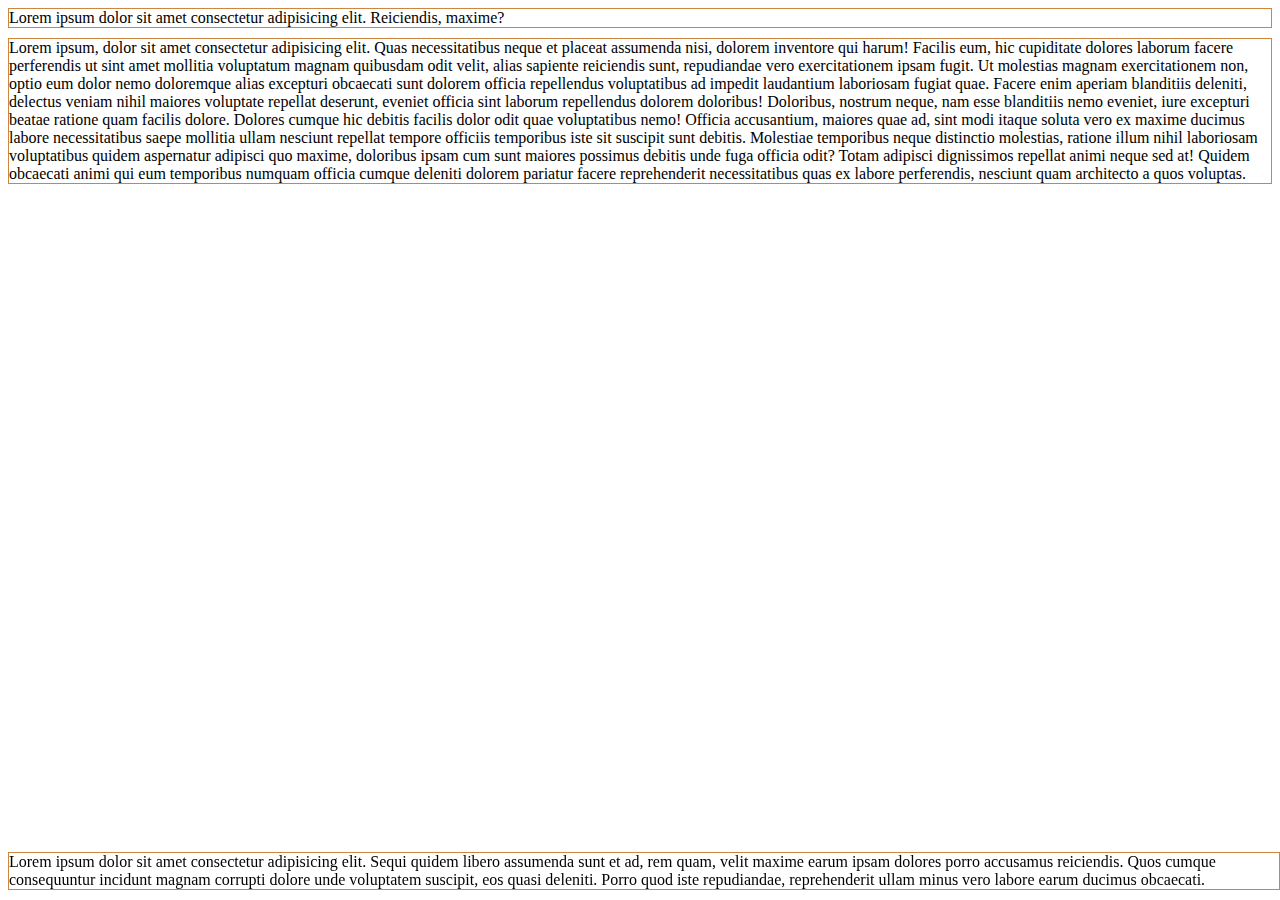
<file: desafio_2/index.html>
<!DOCTYPE html>
<html lang="en">
<head>
    <meta charset="UTF-8">
    <meta name="viewport" content="width=device-width, initial-scale=1.0">
    <meta http-equiv="X-UA-Compatible" content="ie=edge">
    <link rel="stylesheet" href="index.css">
    <title>Document</title>
</head>
<body>
    <header>Lorem ipsum dolor sit amet consectetur adipisicing elit. Reiciendis, maxime?</header>
    <main>
        Lorem ipsum, dolor sit amet consectetur adipisicing elit. Quas necessitatibus neque et placeat assumenda nisi, dolorem inventore qui harum! Facilis eum, hic cupiditate dolores laborum facere perferendis ut sint amet mollitia voluptatum magnam quibusdam odit velit, alias sapiente reiciendis sunt, repudiandae vero exercitationem ipsam fugit. Ut molestias magnam exercitationem non, optio eum dolor nemo doloremque alias excepturi obcaecati sunt dolorem officia repellendus voluptatibus ad impedit laudantium laboriosam fugiat quae. Facere enim aperiam blanditiis deleniti, delectus veniam nihil maiores voluptate repellat deserunt, eveniet officia sint laborum repellendus dolorem doloribus! Doloribus, nostrum neque, nam esse blanditiis nemo eveniet, iure excepturi beatae ratione quam facilis dolore. Dolores cumque hic debitis facilis dolor odit quae voluptatibus nemo! Officia accusantium, maiores quae ad, sint modi itaque soluta vero ex maxime ducimus labore necessitatibus saepe mollitia ullam nesciunt repellat tempore officiis temporibus iste sit suscipit sunt debitis. Molestiae temporibus neque distinctio molestias, ratione illum nihil laboriosam voluptatibus quidem aspernatur adipisci quo maxime, doloribus ipsam cum sunt maiores possimus debitis unde fuga officia odit? Totam adipisci dignissimos repellat animi neque sed at! Quidem obcaecati animi qui eum temporibus numquam officia cumque deleniti dolorem pariatur facere reprehenderit necessitatibus quas ex labore perferendis, nesciunt quam architecto a quos voluptas.
    </main>
    <footer>Lorem ipsum dolor sit amet consectetur adipisicing elit. Sequi quidem libero assumenda sunt et ad, rem quam, velit maxime earum ipsam dolores porro accusamus reiciendis. Quos cumque consequuntur incidunt magnam corrupti dolore unde voluptatem suscipit, eos quasi deleniti. Porro quod iste repudiandae, reprehenderit ullam minus vero labore earum ducimus obcaecati.</footer>
</body>
</html>
</file>
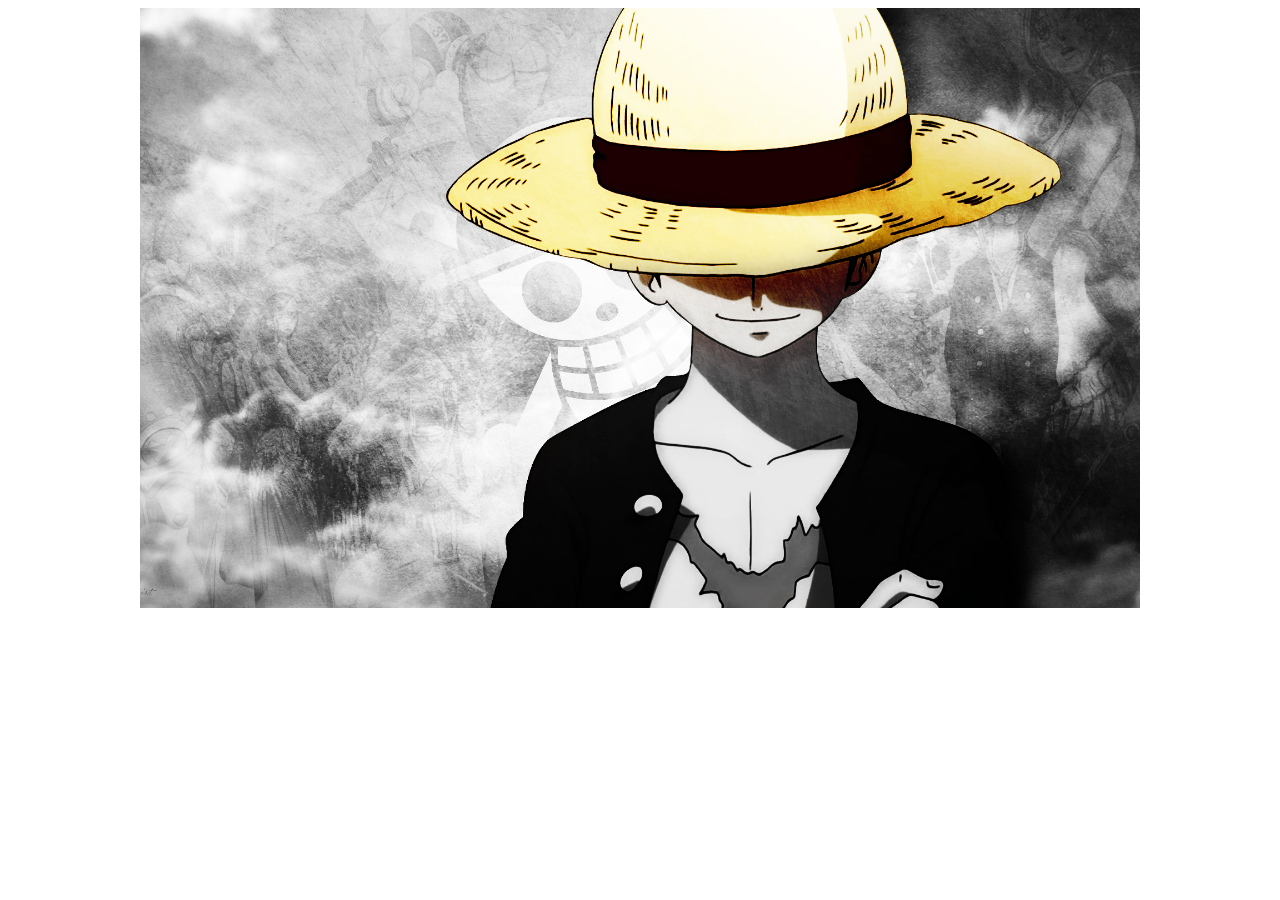
<file: desafio_3/index.html>
<!DOCTYPE html>
<html lang="en">
<head>
    <meta charset="UTF-8">
    <meta name="viewport" content="width=device-width, initial-scale=1.0">
    <meta http-equiv="X-UA-Compatible" content="ie=edge">
    <title>Document</title>
    <link rel="stylesheet" href="css/estilos.css">
</head>
<body>
    <div class="contenedor transicion">
        <div class="fondo transicion">
                <div class="texto transicion">Lorem ipsum, dolor sit amet consectetur adipisicing elit. Laborum saepe facere consequuntur ad fugiat voluptates mollitia quibusdam totam non dolor velit debitis error assumenda quos, magni amet, doloribus alias iste. Illo perspiciatis dolor repellat quidem harum accusamus, quibusdam odit, saepe blanditiis nam quas vitae ullam maxime minus! Reprehenderit, accusamus fugiat?</div>
        </div>
    </div>
</body>
</html>
</file>
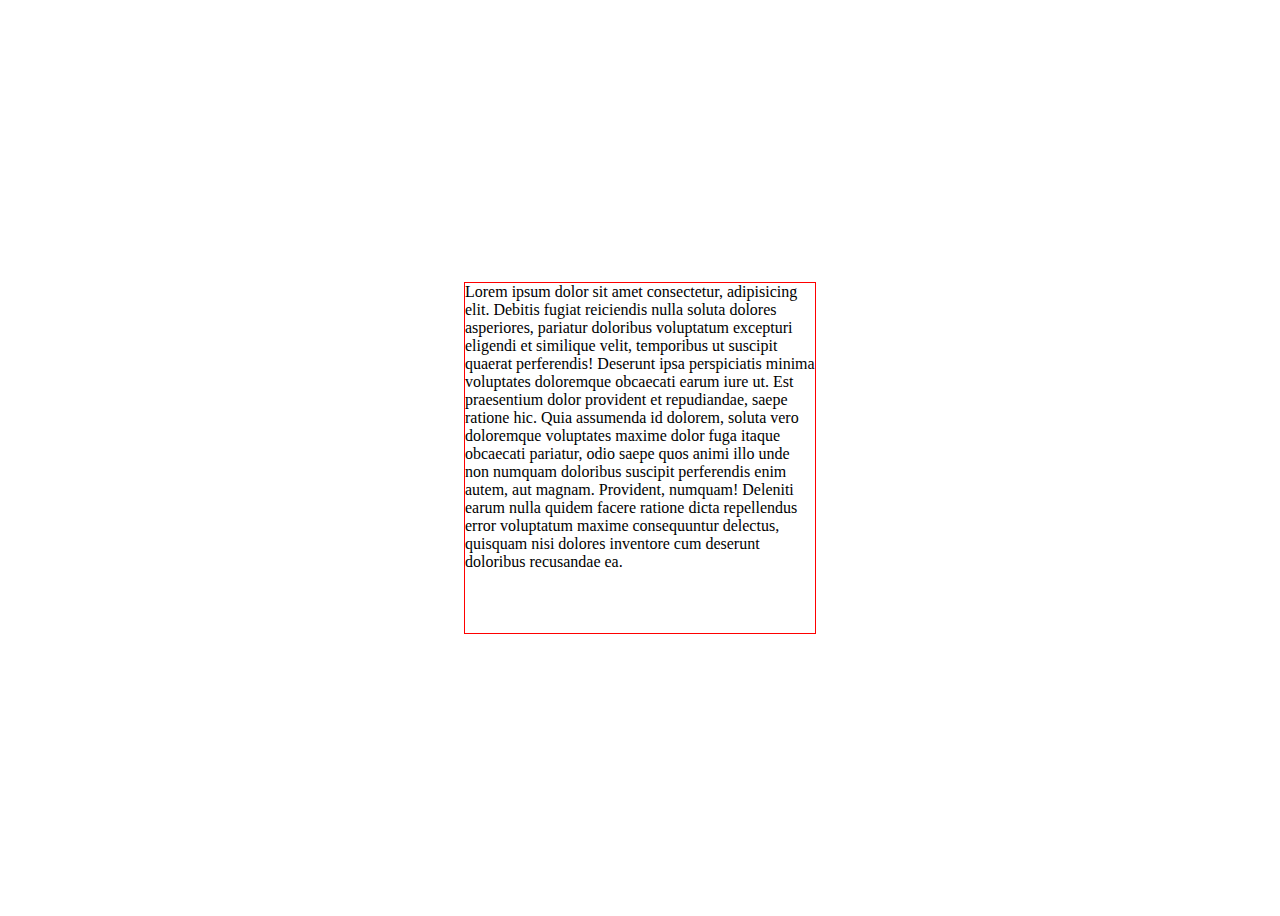
<file: desafio_4/index.html>
<!DOCTYPE html>
<html lang="en">
<head>
    <meta charset="UTF-8">
    <meta name="viewport" content="width=device-width, initial-scale=1.0">
    <meta http-equiv="X-UA-Compatible" content="ie=edge">
    <link rel="stylesheet" href="css/estilos.css">
    <title>Document</title>
</head>
<body>
    <section>
        <div>
            Lorem ipsum dolor sit amet consectetur, adipisicing elit. Debitis fugiat reiciendis nulla soluta dolores asperiores, pariatur doloribus voluptatum excepturi eligendi et similique velit, temporibus ut suscipit quaerat perferendis! Deserunt ipsa perspiciatis minima voluptates doloremque obcaecati earum iure ut. Est praesentium dolor provident et repudiandae, saepe ratione hic. Quia assumenda id dolorem, soluta vero doloremque voluptates maxime dolor fuga itaque obcaecati pariatur, odio saepe quos animi illo unde non numquam doloribus suscipit perferendis enim autem, aut magnam. Provident, numquam! Deleniti earum nulla quidem facere ratione dicta repellendus error voluptatum maxime consequuntur delectus, quisquam nisi dolores inventore cum deserunt doloribus recusandae ea.
        </div>
    </section>
</body>
</html>
</file>
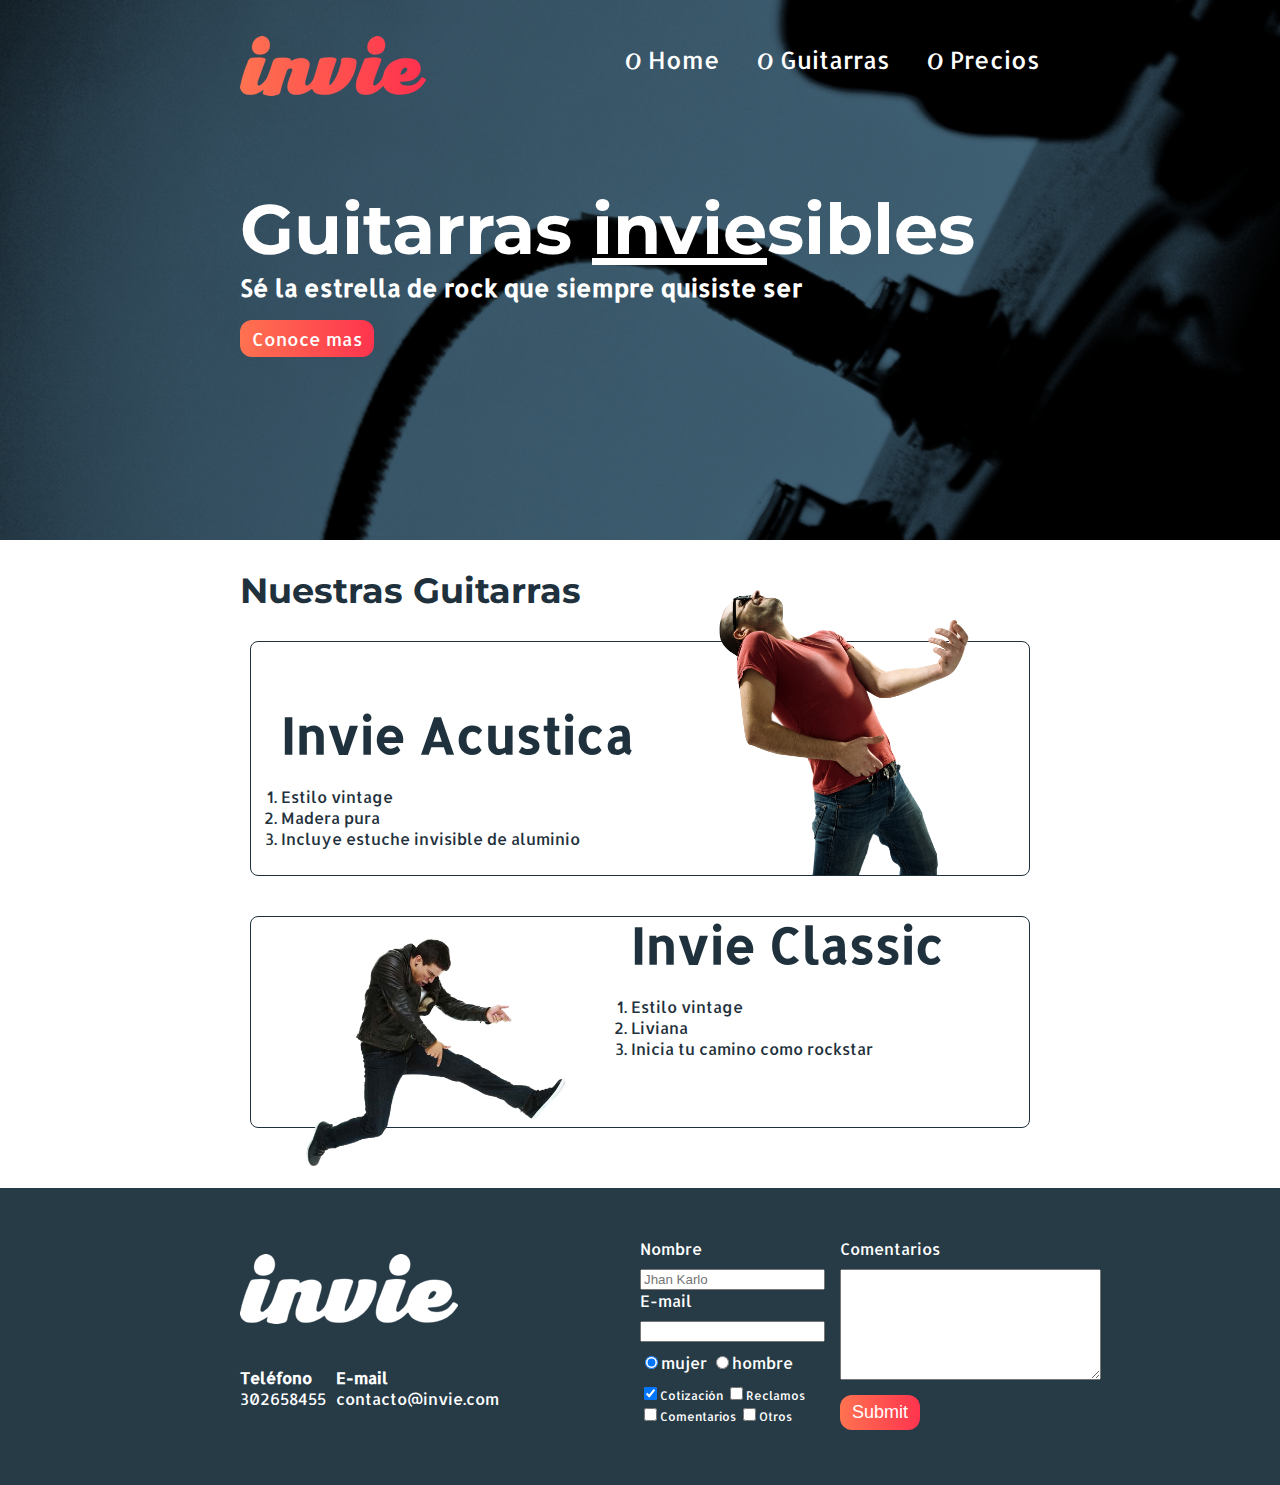
<file: Invie/index.html>
<!DOCTYPE html>
<html lang="en">
    <head>
        <meta charset="UTF-8">
        <meta name="viewport" content="width=device-width, initial-scale=1.0">
        <meta http-equiv="X-UA-Compatible" content="ie=edge">
        <title>Invie - tus mejores guitarras!!</title>
        <link href="https://fonts.googleapis.com/css?family=Allerta|Montserrat:400,700" rel="stylesheet"> 
        <link rel="stylesheet" href="css/invie.css">
    </head>
    <body>
        <section id="portada" class="portada background"> <!-- portada -->
            <header id="header" class="header contenedor"> <!-- Header -->
                <figure class="logotipo"> <!-- logotipo -->
                    <img src="images/invie.png" width="186" height="60" alt="Invie - logotipo">
                </figure>
                <nav class="menu"> <!-- menu -->
                    <ul>
                        <li>
                            <a href="index.html">Home</a>
                        </li>
                        <li>
                            <a href="#guitarras">Guitarras</a>
                        </li>
                        <li>
                            <a href="precios.html">Precios</a>
                        </li>
                    </ul>
                </nav>
            </header>
            <div class="contenedor">
                <h1 class="titulo">Guitarras <span>invie</span>sibles</h1><!-- titulo -->
                <h3 class="title-a">Sé la estrella de rock que siempre quisiste ser</h3><!-- resumen -->
                <a href="#guitarras" class="button">Conoce mas</a><!-- boton -->
            </div>
        </section>
        <section id="guitarras" class="guitarras contenedor"> <!-- guitarras -->
            <h2>Nuestras Guitarras</h2><!-- Titulo -->
            <article class="guitarra"><!-- guitarra 1 -->
                <img class="derecha" src="images/invie-acustica.png" width="350" alt="Guitarra Invie Acustica">
                <div class="contenedor-guitarra-a">
                    <h3 class="title-b">Invie Acustica</h3>
                    <ol>
                        <li>Estilo vintage</li>
                        <li>Madera pura</li>
                        <li>Incluye estuche invisible de aluminio</li>
                    </ol>
                </div>
            </article>
            <article class="guitarra b"><!-- guitarra 2 -->
                <img class="izquierda" src="images/invie-classic.png" width="350" alt="Guitarra Invie Classic">
                <div class="contenedor-guitarra-b">
                    <h3 class="title-b">Invie Classic</h3>
                    <ol>
                        <li>Estilo vintage</li>
                        <li>Liviana</li>
                        <li>Inicia tu camino como rockstar</li>
                    </ol>
                </div>
            </article>
        </section>
        <footer class="footer">
            <div class="contenedor">
                <div class="contacto">
                    <img src="images/invie-white.png" alt="logotipo blanco">
                    <a href="tel:+57302658455"><strong>Teléfono</strong> <span>302658455</span></a>
                    <a href="mailto:contacto@invie.com"><strong>E-mail</strong> <span>contacto@invie.com</span></a>
                </div>
                <form class="formulario">
                    <div class="col1">
                        <label for="nombre">Nombre</label>
                        <input type="text" required placeholder="Jhan Karlo" id="nombre" name="nombre"/>
                        <label for="email">E-mail</label>
                        <input type="email" id="email" required name="email"/>
                        <div class="sexo">
                            <label for="mujer">
                                <input type="radio" checked id="mujer" name="sexo" value="mujer">mujer
                            </label>
                            <label for="hombre">
                                <input type="radio" id="hombre" name="sexo" value="hombre">hombre
                            </label>
                        </div>
                        <div class="intereses">
                            <label for="cotizacion">
                                <input type="checkbox" checked id="cotizacion" name="intereses" value="cotizacion">Cotización
                            </label>
                            <label for="reclamos">
                                <input type="checkbox" id="reclamos" name="intereses" value="reclamos">Reclamos
                            </label>
                            <label for="comentarios">
                                <input type="checkbox" id="comentarios" name="intereses" value="comentarios">Comentarios
                            </label>
                            <label for="otros">
                                <input type="checkbox" id="otros" name="intereses" value="otros">Otros
                            </label>
                        </div>
                    </div>
                    <div class="col2">
                        <label for="comentarios">Comentarios</label>
                        <textarea name="comentarios" id="comentarios" cols="30" rows="7"></textarea>
                        <input class="button" type="submit">
                    </div>
                </form>
            </div>
        </footer>
    </body>
</html>
</file>
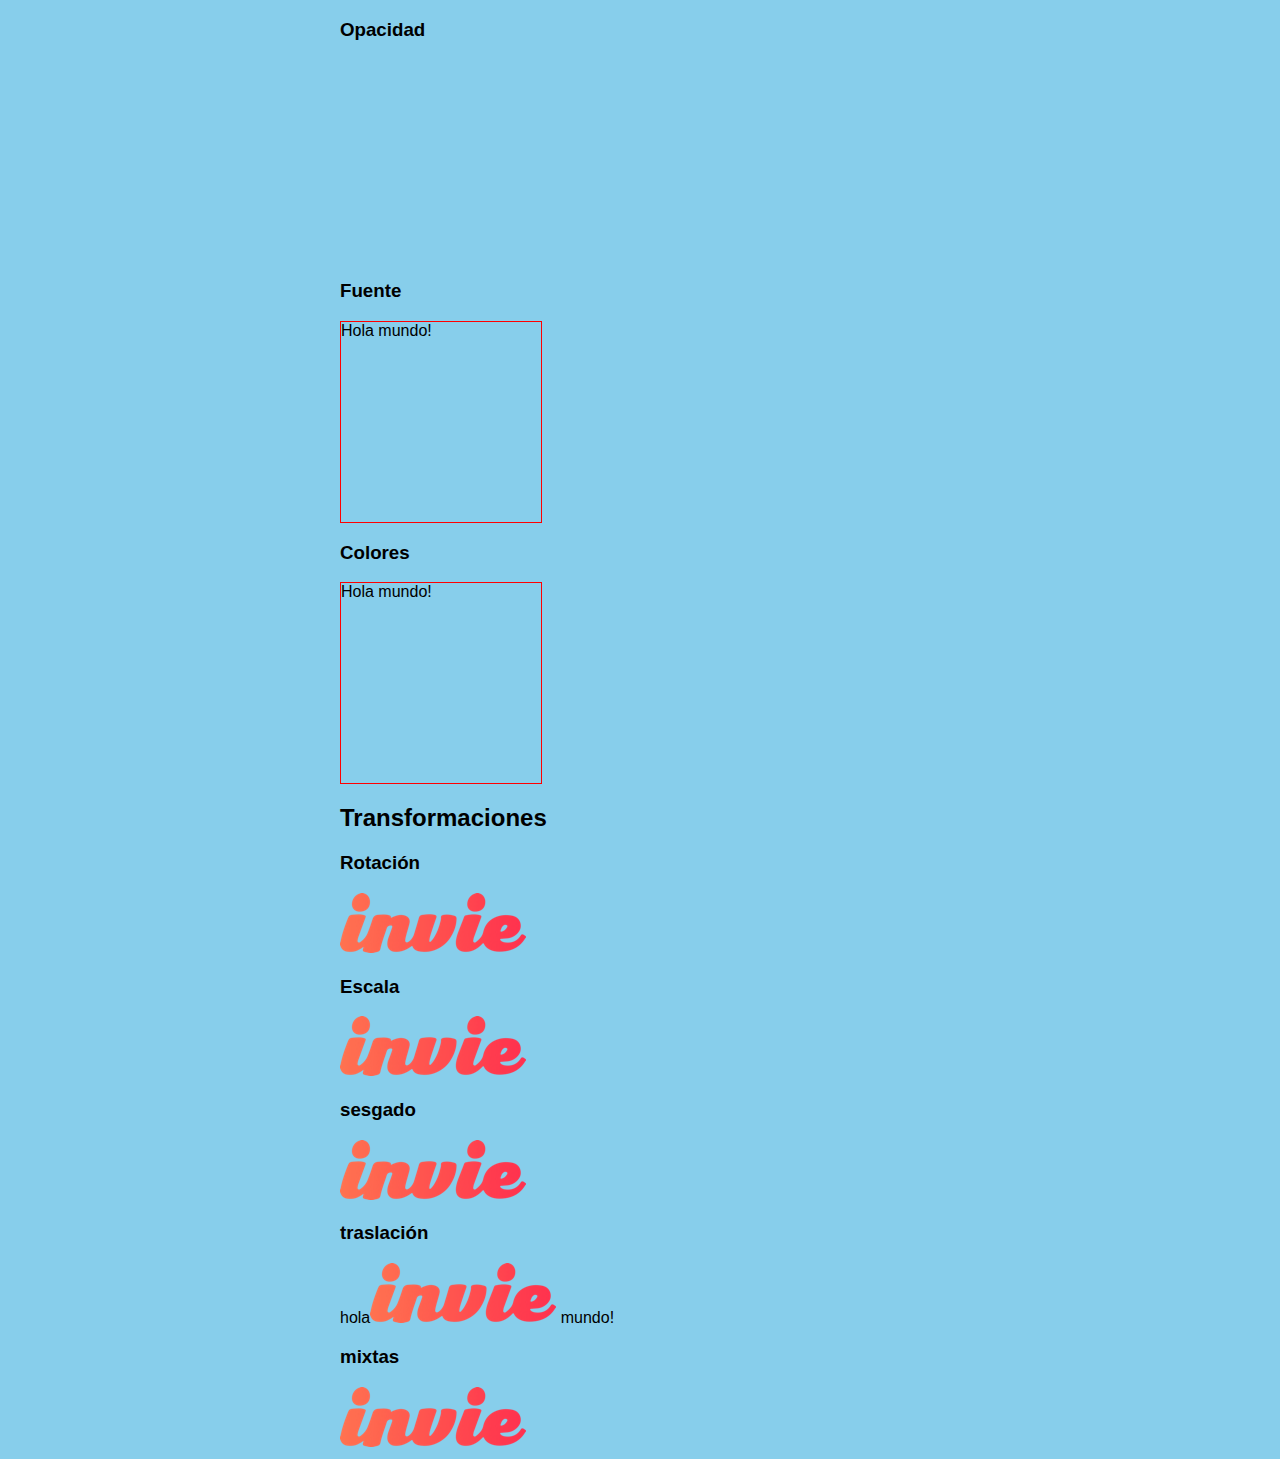
<file: transicion/index.html>
<!DOCTYPE html>
<html lang="en">
<head>
  <meta charset="UTF-8">
  <title>Transiciones</title>
  <link rel="stylesheet" href="css/transitions.css"/>
</head>
<body>
  <div class="contenedor">
    <h3>Opacidad</h3>
    <div class="transicion caja opacity">Hola mundo!</div>

    <h3>Fuente</h3>
    <div class="transicion caja fuente">Hola mundo!</div>

    <h3>Colores</h3>
    <div class="transicion caja colores">Hola mundo!</div>

    <h2>Transformaciones</h2>

    <h3>Rotación</h3>
    <img class="transicion rotacion" src="images/invie.png" width="186" height="60"/>

    <h3>Escala</h3>
    <img class="transicion escala" src="images/invie.png" width="186" height="60"/>

    <h3>sesgado</h3>
    <img class="transicion sesgado" src="images/invie.png" width="186" height="60"/>
    <h3>traslación</h3>

    <span>hola</span><img class="transicion traslacion" src="images/invie.png" width="186" height="60"/> <span>mundo!</span>
    <h3>mixtas</h3>
    <img class="transicion mixtas" src="images/invie.png" width="186" height="60"/>
  </div>
</body>
</html>
</file>
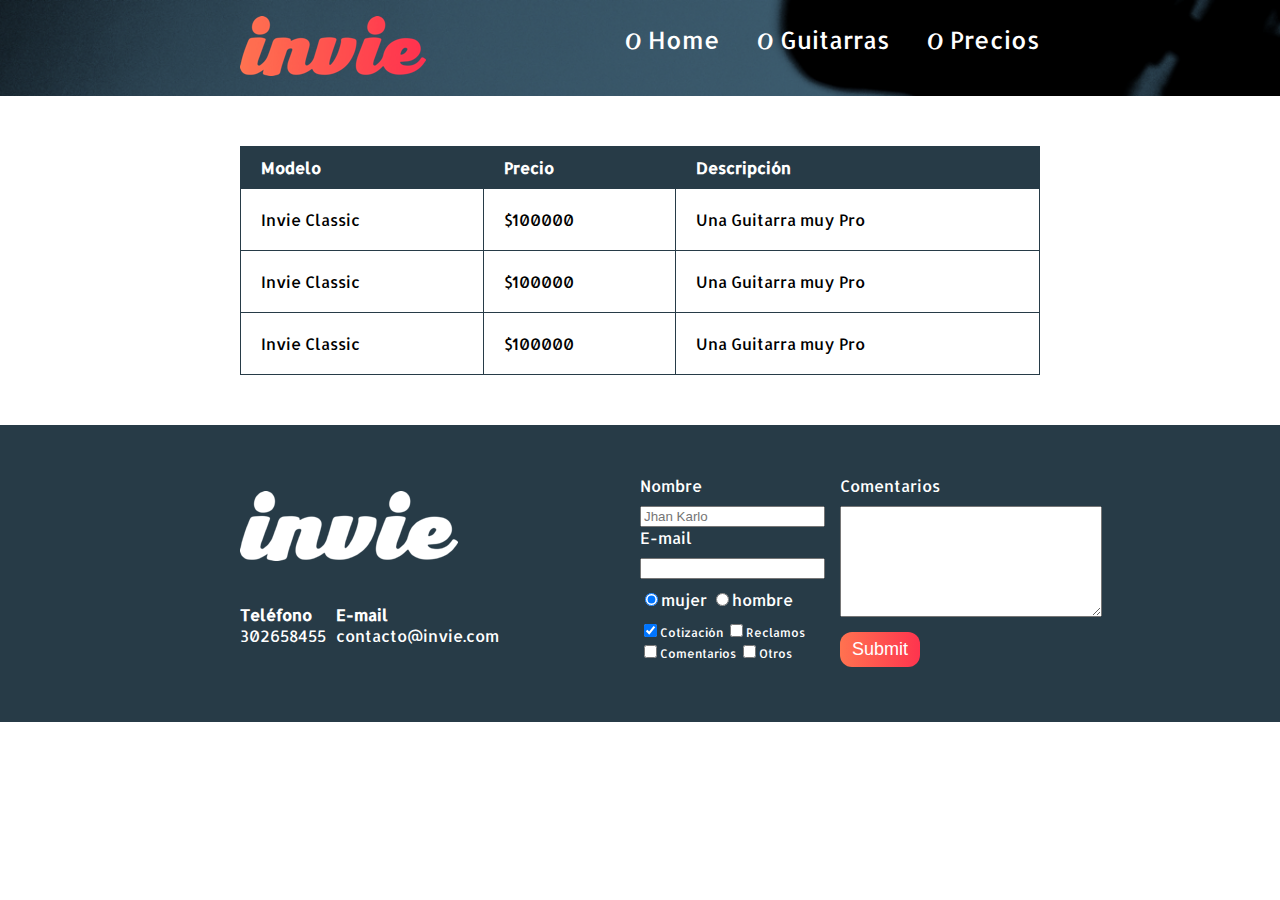
<file: Invie/precios.html>
<!DOCTYPE html>
<html lang="en">
<head>
    <meta charset="UTF-8">
    <meta name="viewport" content="width=device-width, initial-scale=1.0">
    <meta http-equiv="X-UA-Compatible" content="ie=edge">
    <title>Precios de tus mejores guitarras</title>
    <link href="https://fonts.googleapis.com/css?family=Allerta|Montserrat:400,700" rel="stylesheet"> 
    <link rel="stylesheet" href="css/invie.css">
</head>
<body>
    <header id="header" class="header background"> <!-- Header -->
        <div class="contenedor">
            <figure class="logotipo"> <!-- logotipo -->
                <img src="images/invie.png" width="186" height="60" alt="Invie - logotipo">
            </figure>
            <nav class="menu"> <!-- menu -->
                <ul>
                    <li>
                        <a href="index.html">Home</a>
                    </li>
                    <li>
                        <a href="index.html#guitarras">Guitarras</a>
                    </li>
                    <li>
                        <a href="precios.html">Precios</a>
                    </li>
                </ul>
            </nav>
            </div>
    </header>
    <section class="tabla">
        <div class="contenedor">
            <table>
                <thead>
                    <tr>
                        <th>Modelo</th>
                        <th>Precio</th>
                        <th>Descripción</th>
                    </tr>
                </thead>
                <tbody>
                    <tr>
                        <td>Invie Classic</td>
                        <td>$100000</td>
                        <td>Una Guitarra muy Pro</td>
                    </tr>
                    <tr>
                        <td>Invie Classic</td>
                        <td>$100000</td>
                        <td>Una Guitarra muy Pro</td>
                    </tr>
                    <tr>
                        <td>Invie Classic</td>
                        <td>$100000</td>
                        <td>Una Guitarra muy Pro</td>
                    </tr>
                </tbody>
            </table>
        </div>
    </section>
    <footer class="footer">
        <div class="contenedor">
            <div class="contacto">
                <img src="images/invie-white.png" alt="logotipo blanco">
                <a href="tel:+57302658455"><strong>Teléfono</strong> <span>302658455</span></a>
                <a href="mailto:contacto@invie.com"><strong>E-mail</strong> <span>contacto@invie.com</span></a>
            </div>
            <form class="formulario">
                <div class="col1">
                    <label for="nombre">Nombre</label>
                    <input type="text" required placeholder="Jhan Karlo" id="nombre" name="nombre"/>
                    <label for="email">E-mail</label>
                    <input type="email" id="email" required name="email"/>
                    <div class="sexo">
                        <label for="mujer">
                            <input type="radio" checked id="mujer" name="sexo" value="mujer">mujer
                        </label>
                        <label for="hombre">
                            <input type="radio" id="hombre" name="sexo" value="hombre">hombre
                        </label>
                    </div>
                    <div class="intereses">
                        <label for="cotizacion">
                            <input type="checkbox" checked id="cotizacion" name="intereses" value="cotizacion">Cotización
                        </label>
                        <label for="reclamos">
                            <input type="checkbox" id="reclamos" name="intereses" value="reclamos">Reclamos
                        </label>
                        <label for="comentarios">
                            <input type="checkbox" id="comentarios" name="intereses" value="comentarios">Comentarios
                        </label>
                        <label for="otros">
                            <input type="checkbox" id="otros" name="intereses" value="otros">Otros
                        </label>
                    </div>
                </div>
                <div class="col2">
                    <label for="comentarios">Comentarios</label>
                    <textarea name="comentarios" id="comentarios" cols="30" rows="7"></textarea>
                    <input class="button" type="submit">
                </div>
            </form>
        </div>
    </footer>
</body>
</html>
</file>
<file: desafio_2/index.css>
body * {
    border: 1px solid peru;
    margin-bottom: 10px;
}

body {
    position: relative;
}

footer{
    position: fixed;
    bottom: 0px;
}
</file>
<file: desafio_3/css/estilos.css>
.contenedor{
	width: 1000px;
	height: 600px;
	overflow: hidden;
	margin: auto;
	position: relative;
}

.contenedor:hover{
	border: 10px solid black;
}

.fondo{
	background-image: url('../images/fondo.png');
	width: 1000px;
	height: 600px;
	background-size: cover;
}

.transicion{
	transition: .3s;
}

.fondo:hover{
	transform: scale(1.5);
}

.texto{
	width: 150px;
	height: 255px;
	background: peachpuff;
	text-align: justify;
	position: absolute;
	bottom: 180px;
	left: 400px;
	opacity: 0;
	font-size: 13px;
}

.fondo:hover .texto{
	opacity: 1;
	transform: rotate(360deg)
}
</file>
<file: desafio_4/css/estilos.css>
section{
    display:flex;
    justify-content: center;
    height: 100vh;
    align-items: center;
  }
div{
    width: 350px;
    height: 350px;
    border:1px solid red;
  }
</file>
<file: Invie/css/invie.css>
body {
    font-family: 'Allerta', sans-serif;
    margin: 0;
}

table {
    width: 100%;
}

th {
    background: #273b47;
    color: white;
    padding: 10px 20px;
    text-align: left;
}

td {
    padding: 20px;;
}

table, td, th {
    border: 1px solid #273b47;
    border-collapse: collapse;
}

input, textarea {
    outline: 0;
}

input:focus, textarea:focus {
    background: lightgray;
}

.contenedor {
    width: 800px;
    margin: auto;
    position: relative;
}

.background {
    background-image: url("../images/background.png");
    background-size: cover;
}

.button {
    border-radius: 12px;
    border: none;
    background: #fd324e;
    color: white;
    padding: 7px 12px;
    font-size: 18px;
    background: linear-gradient(to left, #fe344e, #ff7250);
    cursor: pointer;
    text-decoration: none;
}
.titulo {
    font-size: 70px;
    font-family: 'Montserrat', sans-serif;
    margin-bottom: 0;
    margin-top: 70px;
}

.titulo span {
    text-decoration: underline;
}

.title-a {
    font-size: 24px;
    margin-top: 0
}

.guitarras {
    color: #1F313C;
    margin-bottom: 60px;
}
.guitarras h2 {
    font-size: 35px;
    font-family: 'Montserrat', sans-serif;
}

.title-b {
    font-size: 50px;
    margin-bottom: 20px;
}

.portada {
    color: white;
    padding: 20px;
    height: 500px;
}

.portada .button {
    margin-bottom: 70px
}
.menu {
    font-size: 24px;
    display: inline-block;
    position: absolute;
    right: 0;
}

.menu li{
    display: inline-block;
    margin-left: 30px;
}

.menu li:before {
    content: 'ℴ';
    font-size: 40px;
    line-height: 20px;
    color: white;
}

.menu a{
    color: white;
    text-decoration: none;
}
.logotipo {
    display: inline-block;
    margin-left: 0;
}

.guitarra {
    margin: 10px 10px 40px 10px;
    padding: 10px;
    border: 1px solid #1F313C;
    border-radius: 8px;
}

.guitarra ol {
    padding: 0;
}

.guitarra.b{
    height: 190px;
}

.derecha {
    float: right;
    position: relative;
    top: -127px;
}

.izquierda {
    float: left;
    position: relative;
}

.contenedor-guitarra-a{
    padding-left: 20px;
}
.contenedor-guitarra-b{
    margin-left: 370px;
    position: relative;
    bottom: 90px;
}

.header {
    position: relative;
}

.footer {
    background: #273b47;
    padding: 50px 10px;
}

.contacto {
    display: flex;
    width: 300px;
    flex-wrap: wrap;
    align-items: center;
}
.contacto img {
    display: block;
}

.contacto strong {
    display: block;
}

.contacto a {
    color: white;
    text-decoration: none;
    margin: 10px 10px 10px 0;
}

footer .contenedor {
    display: flex;
    justify-content: space-between;
}

.formulario {
    display: flex;
    width: 400px;
    color: white;
}

.col1, .col2 {
    display: flex;
    flex-direction: column;
}

.col1 {
    margin-right: 15px;
}

.col2 {
    align-items: flex-start;
}

.col2 .button {
    margin-top: 15px;
}

.intereses label {
    font-size: 12px
}

.formulario label, .sexo, .intereses {
    margin-bottom: 10px;
}

.sexo {
    margin-top: 10px;
}

.tabla {
    margin: 50px 0
}








/* SELECTORES */


/* Selector universal */
/* * {
    border: 1px solid red;
    margin: 10px;
} */

/* Selector de etiqueta */
/* header {
    background: blue;;
} */

/* section {
    background: purple;
} */

/* Selector descendente */
/* article h3 {
    color: green;
} */

/* Selectores de Clase */
/* .title-a {
    background: yellow;
} */

/* .title-b {
    background: salmon;
} */

/* Selector de id */
/* #header {
    border: 3px solid black;
} */

/* #portada {
    border: 3px solid orange;
} */

/* #guitarras {
    border: 3px solid brown;
} */
</file>
<file: transicion/css/transitions.css>
/*background-color
background-position
background-size
border-color
border-width
color
border-radius
font-size
font-weight
height width
left right bottom top
padding
opacity
*/
body {
    background: skyblue;
}

.contenedor {
    margin: 0 auto;
    width: 600px;
    font-family: sans-serif;
}

.transicion {
    transition: .3s;
    /* transition: .3s opacity ease; */
    /* transition-duration: .3s;
    transition-property: opacity;
    transition-timing-function: ease; */
}

.caja {
    width: 200px;
    height: 200px;
    border: 1px solid red;
}

.opacity {
    opacity: 0;
    /* por defecto es 1 */
    /* 0 es trasparente y 1 es visible */
}

.opacity:hover {
    opacity: 1;
}

.fuente:hover {
    font-size: 20px;
    font-weight: 700;
    /* Por defecto es 400 */
}

.colores:hover {
    color: red;
    background: yellow;
}

/* Transformaciones */

.rotacion:hover {
    transform: rotate(360deg);
}
.escala:hover {
    transform: scale(2)
    /* Valor por defecto es 1 */
}
.sesgado:hover {
    transform: skew(45deg)
}
body {
    perspective: 1000px;
    /* Se colocca la prespectiva para que funcione la transformación
    en el eje Z */
}
.traslacion:hover {
    transform: translateZ(50px);
    /* transform: translate3d(X, Y, Z) */
}
.mixtas:hover {
    transform: rotate(45deg) scale(2) skew(45deg) translateX(50px)
}
</file>
